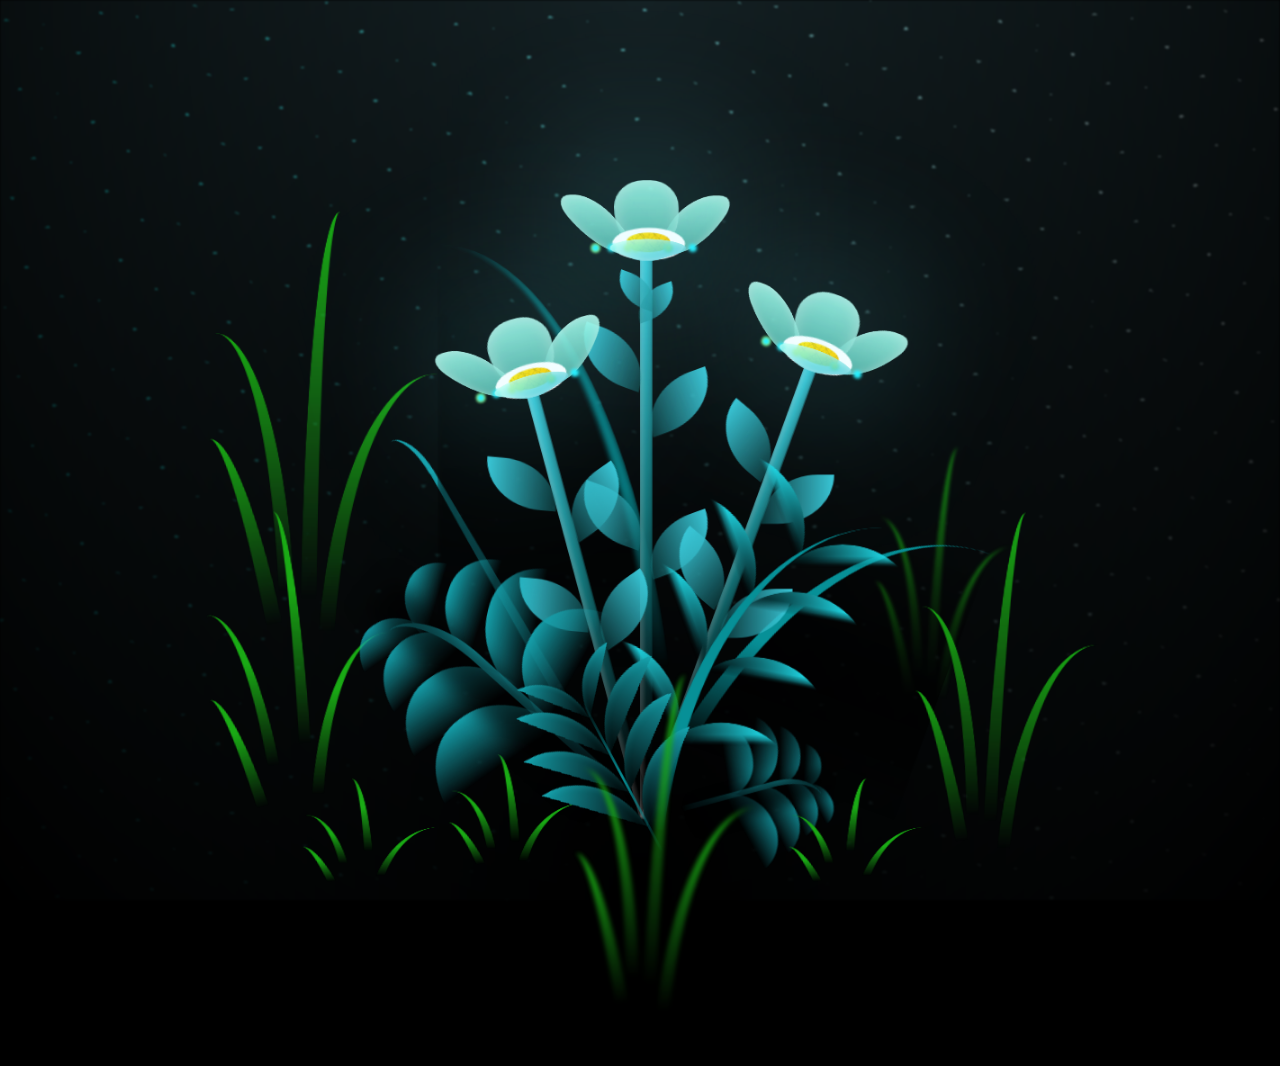
<file: flower.html>
<!DOCTYPE html>
<html lang="en">
<head>
    <meta charset="UTF-8">
    <meta http-equiv="X-UA-Compatible" content="IE=edge">
    <meta name="viewport" content="width=device-width, initial-scale=1.0">
    <link rel="stylesheet" href="css/main.css">
    <link rel="icon" href="img/flowers.png" type="image/x-icon">
    <title>flowers</title>
</head>
<!-- <body class="container">
  <div class="greetings">
    <span>C</span>
    <span>I</span>
    <span>E</span>
    <span>1</span>
    <span>9</span>
    <span>T</span>
    <span>A</span>
    <span>H</span>
    <span>U</span>
    <span>N</span>
  </div> -->
  <!-- Pembuat code: https://codepen.io/mdusmanansari/pen/BamepLe -->
    <div class="night"></div>
    <div class="flowers">
      <div class="flower flower--1">
        <div class="flower__leafs flower__leafs--1">
          <div class="flower__leaf flower__leaf--1"></div>
          <div class="flower__leaf flower__leaf--2"></div>
          <div class="flower__leaf flower__leaf--3"></div>
          <div class="flower__leaf flower__leaf--4"></div>
          <div class="flower__white-circle"></div>
  
          <div class="flower__light flower__light--1"></div>
          <div class="flower__light flower__light--2"></div>
          <div class="flower__light flower__light--3"></div>
          <div class="flower__light flower__light--4"></div>
          <div class="flower__light flower__light--5"></div>
          <div class="flower__light flower__light--6"></div>
          <div class="flower__light flower__light--7"></div>
          <div class="flower__light flower__light--8"></div>
  
        </div>
        <div class="flower__line">
          <div class="flower__line__leaf flower__line__leaf--1"></div>
          <div class="flower__line__leaf flower__line__leaf--2"></div>
          <div class="flower__line__leaf flower__line__leaf--3"></div>
          <div class="flower__line__leaf flower__line__leaf--4"></div>
          <div class="flower__line__leaf flower__line__leaf--5"></div>
          <div class="flower__line__leaf flower__line__leaf--6"></div>
        </div>
      </div>
  
      <div class="flower flower--2">
        <div class="flower__leafs flower__leafs--2">
          <div class="flower__leaf flower__leaf--1"></div>
          <div class="flower__leaf flower__leaf--2"></div>
          <div class="flower__leaf flower__leaf--3"></div>
          <div class="flower__leaf flower__leaf--4"></div>
          <div class="flower__white-circle"></div>
  
          <div class="flower__light flower__light--1"></div>
          <div class="flower__light flower__light--2"></div>
          <div class="flower__light flower__light--3"></div>
          <div class="flower__light flower__light--4"></div>
          <div class="flower__light flower__light--5"></div>
          <div class="flower__light flower__light--6"></div>
          <div class="flower__light flower__light--7"></div>
          <div class="flower__light flower__light--8"></div>
  
        </div>
        <div class="flower__line">
          <div class="flower__line__leaf flower__line__leaf--1"></div>
          <div class="flower__line__leaf flower__line__leaf--2"></div>
          <div class="flower__line__leaf flower__line__leaf--3"></div>
          <div class="flower__line__leaf flower__line__leaf--4"></div>
        </div>
      </div>
  
      <div class="flower flower--3">
        <div class="flower__leafs flower__leafs--3">
          <div class="flower__leaf flower__leaf--1"></div>
          <div class="flower__leaf flower__leaf--2"></div>
          <div class="flower__leaf flower__leaf--3"></div>
          <div class="flower__leaf flower__leaf--4"></div>
          <div class="flower__white-circle"></div>
  
          <div class="flower__light flower__light--1"></div>
          <div class="flower__light flower__light--2"></div>
          <div class="flower__light flower__light--3"></div>
          <div class="flower__light flower__light--4"></div>
          <div class="flower__light flower__light--5"></div>
          <div class="flower__light flower__light--6"></div>
          <div class="flower__light flower__light--7"></div>
          <div class="flower__light flower__light--8"></div>
  
        </div>
        <div class="flower__line">
          <div class="flower__line__leaf flower__line__leaf--1"></div>
          <div class="flower__line__leaf flower__line__leaf--2"></div>
          <div class="flower__line__leaf flower__line__leaf--3"></div>
          <div class="flower__line__leaf flower__line__leaf--4"></div>
        </div>
      </div>
  
      <div class="grow-ans" style="--d:1.2s">
        <div class="flower__g-long">
          <div class="flower__g-long__top"></div>
          <div class="flower__g-long__bottom"></div>
        </div>
      </div>
  
      <div class="growing-grass">
        <div class="flower__grass flower__grass--1">
          <div class="flower__grass--top"></div>
          <div class="flower__grass--bottom"></div>
          <div class="flower__grass__leaf flower__grass__leaf--1"></div>
          <div class="flower__grass__leaf flower__grass__leaf--2"></div>
          <div class="flower__grass__leaf flower__grass__leaf--3"></div>
          <div class="flower__grass__leaf flower__grass__leaf--4"></div>
          <div class="flower__grass__leaf flower__grass__leaf--5"></div>
          <div class="flower__grass__leaf flower__grass__leaf--6"></div>
          <div class="flower__grass__leaf flower__grass__leaf--7"></div>
          <div class="flower__grass__leaf flower__grass__leaf--8"></div>
          <div class="flower__grass__overlay"></div>
        </div>
      </div>
  
      <div class="growing-grass">
        <div class="flower__grass flower__grass--2">
          <div class="flower__grass--top"></div>
          <div class="flower__grass--bottom"></div>
          <div class="flower__grass__leaf flower__grass__leaf--1"></div>
          <div class="flower__grass__leaf flower__grass__leaf--2"></div>
          <div class="flower__grass__leaf flower__grass__leaf--3"></div>
          <div class="flower__grass__leaf flower__grass__leaf--4"></div>
          <div class="flower__grass__leaf flower__grass__leaf--5"></div>
          <div class="flower__grass__leaf flower__grass__leaf--6"></div>
          <div class="flower__grass__leaf flower__grass__leaf--7"></div>
          <div class="flower__grass__leaf flower__grass__leaf--8"></div>
          <div class="flower__grass__overlay"></div>
        </div>
      </div>
  
      <div class="grow-ans" style="--d:2.4s">
        <div class="flower__g-right flower__g-right--1">
          <div class="leaf"></div>
        </div>
      </div>
  
      <div class="grow-ans" style="--d:2.8s">
        <div class="flower__g-right flower__g-right--2">
          <div class="leaf"></div>
        </div>
      </div>
  
      <div class="grow-ans" style="--d:2.8s">
        <div class="flower__g-front">
          <div class="flower__g-front__leaf-wrapper flower__g-front__leaf-wrapper--1">
            <div class="flower__g-front__leaf"></div>
          </div>
          <div class="flower__g-front__leaf-wrapper flower__g-front__leaf-wrapper--2">
            <div class="flower__g-front__leaf"></div>
          </div>
          <div class="flower__g-front__leaf-wrapper flower__g-front__leaf-wrapper--3">
            <div class="flower__g-front__leaf"></div>
          </div>
          <div class="flower__g-front__leaf-wrapper flower__g-front__leaf-wrapper--4">
            <div class="flower__g-front__leaf"></div>
          </div>
          <div class="flower__g-front__leaf-wrapper flower__g-front__leaf-wrapper--5">
            <div class="flower__g-front__leaf"></div>
          </div>
          <div class="flower__g-front__leaf-wrapper flower__g-front__leaf-wrapper--6">
            <div class="flower__g-front__leaf"></div>
          </div>
          <div class="flower__g-front__leaf-wrapper flower__g-front__leaf-wrapper--7">
            <div class="flower__g-front__leaf"></div>
          </div>
          <div class="flower__g-front__leaf-wrapper flower__g-front__leaf-wrapper--8">
            <div class="flower__g-front__leaf"></div>
          </div>
          <div class="flower__g-front__line"></div>
        </div>
      </div>
  
      <div class="grow-ans" style="--d:3.2s">
        <div class="flower__g-fr">
          <div class="leaf"></div>
          <div class="flower__g-fr__leaf flower__g-fr__leaf--1"></div>
          <div class="flower__g-fr__leaf flower__g-fr__leaf--2"></div>
          <div class="flower__g-fr__leaf flower__g-fr__leaf--3"></div>
          <div class="flower__g-fr__leaf flower__g-fr__leaf--4"></div>
          <div class="flower__g-fr__leaf flower__g-fr__leaf--5"></div>
          <div class="flower__g-fr__leaf flower__g-fr__leaf--6"></div>
          <div class="flower__g-fr__leaf flower__g-fr__leaf--7"></div>
          <div class="flower__g-fr__leaf flower__g-fr__leaf--8"></div>
        </div>
      </div>
  
      <div class="long-g long-g--0">
        <div class="grow-ans" style="--d:3s">
          <div class="leaf leaf--0"></div>
        </div>
        <div class="grow-ans" style="--d:2.2s">
          <div class="leaf leaf--1"></div>
        </div>
        <div class="grow-ans" style="--d:3.4s">
          <div class="leaf leaf--2"></div>
        </div>
        <div class="grow-ans" style="--d:3.6s">
          <div class="leaf leaf--3"></div>
        </div>
      </div>
  
      <div class="long-g long-g--1">
        <div class="grow-ans" style="--d:3.6s">
          <div class="leaf leaf--0"></div>
        </div>
        <div class="grow-ans" style="--d:3.8s">
          <div class="leaf leaf--1"></div>
        </div>
        <div class="grow-ans" style="--d:4s">
          <div class="leaf leaf--2"></div>
        </div>
        <div class="grow-ans" style="--d:4.2s">
          <div class="leaf leaf--3"></div>
        </div>
      </div>
  
      <div class="long-g long-g--2">
        <div class="grow-ans" style="--d:4s">
          <div class="leaf leaf--0"></div>
        </div>
        <div class="grow-ans" style="--d:4.2s">
          <div class="leaf leaf--1"></div>
        </div>
        <div class="grow-ans" style="--d:4.4s">
          <div class="leaf leaf--2"></div>
        </div>
        <div class="grow-ans" style="--d:4.6s">
          <div class="leaf leaf--3"></div>
        </div>
      </div>
  
      <div class="long-g long-g--3">
        <div class="grow-ans" style="--d:4s">
          <div class="leaf leaf--0"></div>
        </div>
        <div class="grow-ans" style="--d:4.2s">
          <div class="leaf leaf--1"></div>
        </div>
        <div class="grow-ans" style="--d:3s">
          <div class="leaf leaf--2"></div>
        </div>
        <div class="grow-ans" style="--d:3.6s">
          <div class="leaf leaf--3"></div>
        </div>
      </div>
  
      <div class="long-g long-g--4">
        <div class="grow-ans" style="--d:4s">
          <div class="leaf leaf--0"></div>
        </div>
        <div class="grow-ans" style="--d:4.2s">
          <div class="leaf leaf--1"></div>
        </div>
        <div class="grow-ans" style="--d:3s">
          <div class="leaf leaf--2"></div>
        </div>
        <div class="grow-ans" style="--d:3.6s">
          <div class="leaf leaf--3"></div>
        </div>
      </div>
  
      <div class="long-g long-g--5">
        <div class="grow-ans" style="--d:4s">
          <div class="leaf leaf--0"></div>
        </div>
        <div class="grow-ans" style="--d:4.2s">
          <div class="leaf leaf--1"></div>
        </div>
        <div class="grow-ans" style="--d:3s">
          <div class="leaf leaf--2"></div>
        </div>
        <div class="grow-ans" style="--d:3.6s">
          <div class="leaf leaf--3"></div>
        </div>
      </div>
  
      <div class="long-g long-g--6">
        <div class="grow-ans" style="--d:4.2s">
          <div class="leaf leaf--0"></div>
        </div>
        <div class="grow-ans" style="--d:4.4s">
          <div class="leaf leaf--1"></div>
        </div>
        <div class="grow-ans" style="--d:4.6s">
          <div class="leaf leaf--2"></div>
        </div>
        <div class="grow-ans" style="--d:4.8s">
          <div class="leaf leaf--3"></div>
        </div>
      </div>
  
      <div class="long-g long-g--7">
        <div class="grow-ans" style="--d:3s">
          <div class="leaf leaf--0"></div>
        </div>
        <div class="grow-ans" style="--d:3.2s">
          <div class="leaf leaf--1"></div>
        </div>
        <div class="grow-ans" style="--d:3.5s">
          <div class="leaf leaf--2"></div>
        </div>
        <div class="grow-ans" style="--d:3.6s">
          <div class="leaf leaf--3"></div>
        </div>
      </div>
    </div>
    <script src="main.js"></script>
  </body>
</html>
</file>
<file: css/main.css>
*,
*::after,
*::before {
  padding: 0;
  margin: 0;
  box-sizing: border-box;
}

:root {
  --dark-color: #000;
}

body {
  display: flex;
  align-items: flex-end;
  justify-content: center;
  min-height: 100vh;
  background-color: var(--dark-color);
  overflow: hidden;
  perspective: 1000px;
}
.container .greetings{
  font-size: 6rem;
  font-weight: 900;
  display: flex;
}
.container .greetings > span{
  animation: glow 2.5s ease-in-out infinite;
}
.container .greetings > span:nth-child(2){
  animation-delay: .4s ;
}
.container .greetings > span:nth-child(3){
  animation-delay: .6s ;
}
.container .greetings > span:nth-child(4){
  animation-delay: .8s;
}
.container .greetings > span:nth-child(5){
  animation-delay: 1s;
}
.container .greetings > span:nth-child(6){
  animation-delay: 1.4s;
}
.container .greetings > span:nth-child(7){
  animation-delay: 1.6s;
}
.container .greetings > span:nth-child(8){
  animation-delay: 1.8s;
}
.container .greetings > span:nth-child(9){
  animation-delay: 2s;
}
.container .greetings > span:nth-child(10){
  animation-delay: 2.2s;
}
@keyframes glow{
  0%, 100%{
      color: #fff;
      text-shadow: 0 0 12px #39c6d6, 0 0 50px #39c6d6, 0 0 100px #39c6d6;
  }
  10%, 90%{
      color: #111;
      text-shadow: none;
  }
}
.night {
  position: fixed;
  left: 50%;
  top: 0;
  transform: translateX(-50%);
  width: 100%;
  height: 100%;
  filter: blur(0.1vmin);
  background-image: radial-gradient(ellipse at top, transparent 0%, var(--dark-color)), radial-gradient(ellipse at bottom, var(--dark-color), rgba(145, 233, 255, 0.2)), repeating-linear-gradient(220deg, rgb(0, 0, 0) 0px, rgb(0, 0, 0) 19px, transparent 19px, transparent 22px), repeating-linear-gradient(189deg, rgb(0, 0, 0) 0px, rgb(0, 0, 0) 19px, transparent 19px, transparent 22px), repeating-linear-gradient(148deg, rgb(0, 0, 0) 0px, rgb(0, 0, 0) 19px, transparent 19px, transparent 22px), linear-gradient(90deg, rgb(0, 255, 250), rgb(240, 240, 240));
}

.flowers {
  position: relative;
  transform: scale(0.9);
}

.flower {
  position: absolute;
  bottom: 10vmin;
  transform-origin: bottom center;
  z-index: 10;
  --fl-speed: 0.8s;
}
.flower--1 {
  -webkit-animation: moving-flower-1 4s linear infinite;
          animation: moving-flower-1 4s linear infinite;
}
.flower--1 .flower__line {
  height: 70vmin;
  -webkit-animation-delay: 0.3s;
          animation-delay: 0.3s;
}
.flower--1 .flower__line__leaf--1 {
  -webkit-animation: blooming-leaf-right var(--fl-speed) 1.6s backwards;
          animation: blooming-leaf-right var(--fl-speed) 1.6s backwards;
}
.flower--1 .flower__line__leaf--2 {
  -webkit-animation: blooming-leaf-right var(--fl-speed) 1.4s backwards;
          animation: blooming-leaf-right var(--fl-speed) 1.4s backwards;
}
.flower--1 .flower__line__leaf--3 {
  -webkit-animation: blooming-leaf-left var(--fl-speed) 1.2s backwards;
          animation: blooming-leaf-left var(--fl-speed) 1.2s backwards;
}
.flower--1 .flower__line__leaf--4 {
  -webkit-animation: blooming-leaf-left var(--fl-speed) 1s backwards;
          animation: blooming-leaf-left var(--fl-speed) 1s backwards;
}
.flower--1 .flower__line__leaf--5 {
  -webkit-animation: blooming-leaf-right var(--fl-speed) 1.8s backwards;
          animation: blooming-leaf-right var(--fl-speed) 1.8s backwards;
}
.flower--1 .flower__line__leaf--6 {
  -webkit-animation: blooming-leaf-left var(--fl-speed) 2s backwards;
          animation: blooming-leaf-left var(--fl-speed) 2s backwards;
}
.flower--2 {
  left: 50%;
  transform: rotate(20deg);
  -webkit-animation: moving-flower-2 4s linear infinite;
          animation: moving-flower-2 4s linear infinite;
}
.flower--2 .flower__line {
  height: 60vmin;
  -webkit-animation-delay: 0.6s;
          animation-delay: 0.6s;
}
.flower--2 .flower__line__leaf--1 {
  -webkit-animation: blooming-leaf-right var(--fl-speed) 1.9s backwards;
          animation: blooming-leaf-right var(--fl-speed) 1.9s backwards;
}
.flower--2 .flower__line__leaf--2 {
  -webkit-animation: blooming-leaf-right var(--fl-speed) 1.7s backwards;
          animation: blooming-leaf-right var(--fl-speed) 1.7s backwards;
}
.flower--2 .flower__line__leaf--3 {
  -webkit-animation: blooming-leaf-left var(--fl-speed) 1.5s backwards;
          animation: blooming-leaf-left var(--fl-speed) 1.5s backwards;
}
.flower--2 .flower__line__leaf--4 {
  -webkit-animation: blooming-leaf-left var(--fl-speed) 1.3s backwards;
          animation: blooming-leaf-left var(--fl-speed) 1.3s backwards;
}
.flower--3 {
  left: 50%;
  transform: rotate(-15deg);
  -webkit-animation: moving-flower-3 4s linear infinite;
          animation: moving-flower-3 4s linear infinite;
}
.flower--3 .flower__line {
  -webkit-animation-delay: 0.9s;
          animation-delay: 0.9s;
}
.flower--3 .flower__line__leaf--1 {
  -webkit-animation: blooming-leaf-right var(--fl-speed) 2.5s backwards;
          animation: blooming-leaf-right var(--fl-speed) 2.5s backwards;
}
.flower--3 .flower__line__leaf--2 {
  -webkit-animation: blooming-leaf-right var(--fl-speed) 2.3s backwards;
          animation: blooming-leaf-right var(--fl-speed) 2.3s backwards;
}
.flower--3 .flower__line__leaf--3 {
  -webkit-animation: blooming-leaf-left var(--fl-speed) 2.1s backwards;
          animation: blooming-leaf-left var(--fl-speed) 2.1s backwards;
}
.flower--3 .flower__line__leaf--4 {
  -webkit-animation: blooming-leaf-left var(--fl-speed) 1.9s backwards;
          animation: blooming-leaf-left var(--fl-speed) 1.9s backwards;
}
.flower__leafs {
  position: relative;
  -webkit-animation: blooming-flower 2s backwards;
          animation: blooming-flower 2s backwards;
}
.flower__leafs--1 {
  -webkit-animation-delay: 1.1s;
          animation-delay: 1.1s;
}
.flower__leafs--2 {
  -webkit-animation-delay: 1.4s;
          animation-delay: 1.4s;
}
.flower__leafs--3 {
  -webkit-animation-delay: 1.7s;
          animation-delay: 1.7s;
}
.flower__leafs::after {
  content: "";
  position: absolute;
  left: 0;
  top: 0;
  transform: translate(-50%, -100%);
  width: 8vmin;
  height: 8vmin;
  background-color: #6bf0ff;
  filter: blur(10vmin);
}
.flower__leaf {
  position: absolute;
  bottom: 0;
  left: 50%;
  width: 8vmin;
  height: 11vmin;
  border-radius: 51% 49% 47% 53%/44% 45% 55% 69%;
  background-color: #a7ffee;
  background-image: linear-gradient(to top, #54b8aa, #a7ffee);
  transform-origin: bottom center;
  opacity: 0.9;
  box-shadow: inset 0 0 2vmin rgba(255, 255, 255, 0.5);
}
.flower__leaf--1 {
  transform: translate(-10%, 1%) rotateY(40deg) rotateX(-50deg);
}
.flower__leaf--2 {
  transform: translate(-50%, -4%) rotateX(40deg);
}
.flower__leaf--3 {
  transform: translate(-90%, 0%) rotateY(45deg) rotateX(50deg);
}
.flower__leaf--4 {
  width: 8vmin;
  height: 8vmin;
  transform-origin: bottom left;
  border-radius: 4vmin 10vmin 4vmin 4vmin;
  transform: translate(0%, 18%) rotateX(70deg) rotate(-43deg);
  background-image: linear-gradient(to top, #39c6d6, #a7ffee);
  z-index: 1;
  opacity: 0.8;
}
.flower__white-circle {
  position: absolute;
  left: -3.5vmin;
  top: -3vmin;
  width: 9vmin;
  height: 4vmin;
  border-radius: 50%;
  background-color: #fff;
}
.flower__white-circle::after {
  content: "";
  position: absolute;
  left: 50%;
  top: 45%;
  transform: translate(-50%, -50%);
  width: 60%;
  height: 60%;
  border-radius: inherit;
  background-image: repeating-linear-gradient(135deg, rgba(0, 0, 0, 0.03) 0px, rgba(0, 0, 0, 0.03) 1px, transparent 1px, transparent 12px), repeating-linear-gradient(45deg, rgba(0, 0, 0, 0.03) 0px, rgba(0, 0, 0, 0.03) 1px, transparent 1px, transparent 12px), repeating-linear-gradient(67.5deg, rgba(0, 0, 0, 0.03) 0px, rgba(0, 0, 0, 0.03) 1px, transparent 1px, transparent 12px), repeating-linear-gradient(135deg, rgba(0, 0, 0, 0.03) 0px, rgba(0, 0, 0, 0.03) 1px, transparent 1px, transparent 12px), repeating-linear-gradient(45deg, rgba(0, 0, 0, 0.03) 0px, rgba(0, 0, 0, 0.03) 1px, transparent 1px, transparent 12px), repeating-linear-gradient(112.5deg, rgba(0, 0, 0, 0.03) 0px, rgba(0, 0, 0, 0.03) 1px, transparent 1px, transparent 12px), repeating-linear-gradient(112.5deg, rgba(0, 0, 0, 0.03) 0px, rgba(0, 0, 0, 0.03) 1px, transparent 1px, transparent 12px), repeating-linear-gradient(45deg, rgba(0, 0, 0, 0.03) 0px, rgba(0, 0, 0, 0.03) 1px, transparent 1px, transparent 12px), repeating-linear-gradient(22.5deg, rgba(0, 0, 0, 0.03) 0px, rgba(0, 0, 0, 0.03) 1px, transparent 1px, transparent 12px), repeating-linear-gradient(45deg, rgba(0, 0, 0, 0.03) 0px, rgba(0, 0, 0, 0.03) 1px, transparent 1px, transparent 12px), repeating-linear-gradient(22.5deg, rgba(0, 0, 0, 0.03) 0px, rgba(0, 0, 0, 0.03) 1px, transparent 1px, transparent 12px), repeating-linear-gradient(135deg, rgba(0, 0, 0, 0.03) 0px, rgba(0, 0, 0, 0.03) 1px, transparent 1px, transparent 12px), repeating-linear-gradient(157.5deg, rgba(0, 0, 0, 0.03) 0px, rgba(0, 0, 0, 0.03) 1px, transparent 1px, transparent 12px), repeating-linear-gradient(67.5deg, rgba(0, 0, 0, 0.03) 0px, rgba(0, 0, 0, 0.03) 1px, transparent 1px, transparent 12px), repeating-linear-gradient(67.5deg, rgba(0, 0, 0, 0.03) 0px, rgba(0, 0, 0, 0.03) 1px, transparent 1px, transparent 12px), linear-gradient(90deg, rgb(255, 235, 18), rgb(255, 206, 0));
}
.flower__line {
  height: 55vmin;
  width: 1.5vmin;
  background-image: linear-gradient(to left, rgba(0, 0, 0, 0.2), transparent, rgba(255, 255, 255, 0.2)), linear-gradient(to top, transparent 10%, #14757a, #39c6d6);
  box-shadow: inset 0 0 2px rgba(0, 0, 0, 0.5);
  -webkit-animation: grow-flower-tree 4s backwards;
          animation: grow-flower-tree 4s backwards;
}
.flower__line__leaf {
  --w: 7vmin;
  --h: calc(var(--w) + 2vmin);
  position: absolute;
  top: 20%;
  left: 90%;
  width: var(--w);
  height: var(--h);
  border-top-right-radius: var(--h);
  border-bottom-left-radius: var(--h);
  background-image: linear-gradient(to top, rgba(20, 117, 122, 0.4), #39c6d6);
}
.flower__line__leaf--1 {
  transform: rotate(70deg) rotateY(30deg);
}
.flower__line__leaf--2 {
  top: 45%;
  transform: rotate(70deg) rotateY(30deg);
}
.flower__line__leaf--3, .flower__line__leaf--4, .flower__line__leaf--6 {
  border-top-right-radius: 0;
  border-bottom-left-radius: 0;
  border-top-left-radius: var(--h);
  border-bottom-right-radius: var(--h);
  left: -460%;
  top: 12%;
  transform: rotate(-70deg) rotateY(30deg);
}
.flower__line__leaf--4 {
  top: 40%;
}
.flower__line__leaf--5 {
  top: 0;
  transform-origin: left;
  transform: rotate(70deg) rotateY(30deg) scale(0.6);
}
.flower__line__leaf--6 {
  top: -2%;
  left: -450%;
  transform-origin: right;
  transform: rotate(-70deg) rotateY(30deg) scale(0.6);
}
.flower__light {
  position: absolute;
  bottom: 0vmin;
  width: 1vmin;
  height: 1vmin;
  background-color: rgb(255, 251, 0);
  border-radius: 50%;
  filter: blur(0.2vmin);
  -webkit-animation: light-ans 4s linear infinite backwards;
          animation: light-ans 4s linear infinite backwards;
}
.flower__light:nth-child(odd) {
  background-color: #23f0ff;
}
.flower__light--1 {
  left: -2vmin;
  -webkit-animation-delay: 1s;
          animation-delay: 1s;
}
.flower__light--2 {
  left: 3vmin;
  -webkit-animation-delay: 0.5s;
          animation-delay: 0.5s;
}
.flower__light--3 {
  left: -6vmin;
  -webkit-animation-delay: 0.3s;
          animation-delay: 0.3s;
}
.flower__light--4 {
  left: 6vmin;
  -webkit-animation-delay: 0.9s;
          animation-delay: 0.9s;
}
.flower__light--5 {
  left: -1vmin;
  -webkit-animation-delay: 1.5s;
          animation-delay: 1.5s;
}
.flower__light--6 {
  left: -4vmin;
  -webkit-animation-delay: 3s;
          animation-delay: 3s;
}
.flower__light--7 {
  left: 3vmin;
  -webkit-animation-delay: 2s;
          animation-delay: 2s;
}
.flower__light--8 {
  left: -6vmin;
  -webkit-animation-delay: 3.5s;
          animation-delay: 3.5s;
}
.flower__grass {
  --c: #159faa;
  --line-w: 1.5vmin;
  position: absolute;
  bottom: 12vmin;
  left: -7vmin;
  display: flex;
  flex-direction: column;
  align-items: flex-end;
  z-index: 20;
  transform-origin: bottom center;
  transform: rotate(-48deg) rotateY(40deg);
}
.flower__grass--1 {
  -webkit-animation: moving-grass 2s linear infinite;
          animation: moving-grass 2s linear infinite;
}
.flower__grass--2 {
  left: 2vmin;
  bottom: 10vmin;
  transform: scale(0.5) rotate(75deg) rotateX(10deg) rotateY(-200deg);
  opacity: 0.8;
  z-index: 0;
  -webkit-animation: moving-grass--2 1.5s linear infinite;
          animation: moving-grass--2 1.5s linear infinite;
}
.flower__grass--top {
  width: 7vmin;
  height: 10vmin;
  border-top-right-radius: 100%;
  border-right: var(--line-w) solid var(--c);
  transform-origin: bottom center;
  transform: rotate(-2deg);
}
.flower__grass--bottom {
  margin-top: -2px;
  width: var(--line-w);
  height: 25vmin;
  background-image: linear-gradient(to top, transparent, var(--c));
}
.flower__grass__leaf {
  --size: 10vmin;
  position: absolute;
  width: calc(var(--size) * 2.1);
  height: var(--size);
  border-top-left-radius: var(--size);
  border-top-right-radius: var(--size);
  background-image: linear-gradient(to top, transparent, transparent 30%, var(--c));
  z-index: 100;
}
.flower__grass__leaf--1 {
  top: -6%;
  left: 30%;
  --size: 6vmin;
  transform: rotate(-20deg);
  -webkit-animation: growing-grass-ans--1 2s 2.6s backwards;
          animation: growing-grass-ans--1 2s 2.6s backwards;
}
@-webkit-keyframes growing-grass-ans--1 {
  0% {
    transform-origin: bottom left;
    transform: rotate(-20deg) scale(0);
  }
}
@keyframes growing-grass-ans--1 {
  0% {
    transform-origin: bottom left;
    transform: rotate(-20deg) scale(0);
  }
}
.flower__grass__leaf--2 {
  top: -5%;
  left: -110%;
  --size: 6vmin;
  transform: rotate(10deg);
  -webkit-animation: growing-grass-ans--2 2s 2.4s linear backwards;
          animation: growing-grass-ans--2 2s 2.4s linear backwards;
}
@-webkit-keyframes growing-grass-ans--2 {
  0% {
    transform-origin: bottom right;
    transform: rotate(10deg) scale(0);
  }
}
@keyframes growing-grass-ans--2 {
  0% {
    transform-origin: bottom right;
    transform: rotate(10deg) scale(0);
  }
}
.flower__grass__leaf--3 {
  top: 5%;
  left: 60%;
  --size: 8vmin;
  transform: rotate(-18deg) rotateX(-20deg);
  -webkit-animation: growing-grass-ans--3 2s 2.2s linear backwards;
          animation: growing-grass-ans--3 2s 2.2s linear backwards;
}
@-webkit-keyframes growing-grass-ans--3 {
  0% {
    transform-origin: bottom left;
    transform: rotate(-18deg) rotateX(-20deg) scale(0);
  }
}
@keyframes growing-grass-ans--3 {
  0% {
    transform-origin: bottom left;
    transform: rotate(-18deg) rotateX(-20deg) scale(0);
  }
}
.flower__grass__leaf--4 {
  top: 6%;
  left: -135%;
  --size: 8vmin;
  transform: rotate(2deg);
  -webkit-animation: growing-grass-ans--4 2s 2s linear backwards;
          animation: growing-grass-ans--4 2s 2s linear backwards;
}
@-webkit-keyframes growing-grass-ans--4 {
  0% {
    transform-origin: bottom right;
    transform: rotate(2deg) scale(0);
  }
}
@keyframes growing-grass-ans--4 {
  0% {
    transform-origin: bottom right;
    transform: rotate(2deg) scale(0);
  }
}
.flower__grass__leaf--5 {
  top: 20%;
  left: 60%;
  --size: 10vmin;
  transform: rotate(-24deg) rotateX(-20deg);
  -webkit-animation: growing-grass-ans--5 2s 1.8s linear backwards;
          animation: growing-grass-ans--5 2s 1.8s linear backwards;
}
@-webkit-keyframes growing-grass-ans--5 {
  0% {
    transform-origin: bottom left;
    transform: rotate(-24deg) rotateX(-20deg) scale(0);
  }
}
@keyframes growing-grass-ans--5 {
  0% {
    transform-origin: bottom left;
    transform: rotate(-24deg) rotateX(-20deg) scale(0);
  }
}
.flower__grass__leaf--6 {
  top: 22%;
  left: -180%;
  --size: 10vmin;
  transform: rotate(10deg);
  -webkit-animation: growing-grass-ans--6 2s 1.6s linear backwards;
          animation: growing-grass-ans--6 2s 1.6s linear backwards;
}
@-webkit-keyframes growing-grass-ans--6 {
  0% {
    transform-origin: bottom right;
    transform: rotate(10deg) scale(0);
  }
}
@keyframes growing-grass-ans--6 {
  0% {
    transform-origin: bottom right;
    transform: rotate(10deg) scale(0);
  }
}
.flower__grass__leaf--7 {
  top: 39%;
  left: 70%;
  --size: 10vmin;
  transform: rotate(-10deg);
  -webkit-animation: growing-grass-ans--7 2s 1.4s linear backwards;
          animation: growing-grass-ans--7 2s 1.4s linear backwards;
}
@-webkit-keyframes growing-grass-ans--7 {
  0% {
    transform-origin: bottom left;
    transform: rotate(-10deg) scale(0);
  }
}
@keyframes growing-grass-ans--7 {
  0% {
    transform-origin: bottom left;
    transform: rotate(-10deg) scale(0);
  }
}
.flower__grass__leaf--8 {
  top: 40%;
  left: -215%;
  --size: 11vmin;
  transform: rotate(10deg);
  -webkit-animation: growing-grass-ans--8 2s 1.2s linear backwards;
          animation: growing-grass-ans--8 2s 1.2s linear backwards;
}
@-webkit-keyframes growing-grass-ans--8 {
  0% {
    transform-origin: bottom right;
    transform: rotate(10deg) scale(0);
  }
}
@keyframes growing-grass-ans--8 {
  0% {
    transform-origin: bottom right;
    transform: rotate(10deg) scale(0);
  }
}
.flower__grass__overlay {
  position: absolute;
  top: -10%;
  right: 0%;
  width: 100%;
  height: 100%;
  background-color: rgba(0, 0, 0, 0.6);
  filter: blur(1.5vmin);
  z-index: 100;
}
.flower__g-long {
  --w: 2vmin;
  --h: 6vmin;
  --c: #159faa;
  position: absolute;
  bottom: 10vmin;
  left: -3vmin;
  transform-origin: bottom center;
  transform: rotate(-30deg) rotateY(-20deg);
  display: flex;
  flex-direction: column;
  align-items: flex-end;
  -webkit-animation: flower-g-long-ans 3s linear infinite;
          animation: flower-g-long-ans 3s linear infinite;
}
@-webkit-keyframes flower-g-long-ans {
  0%, 100% {
    transform: rotate(-30deg) rotateY(-20deg);
  }
  50% {
    transform: rotate(-32deg) rotateY(-20deg);
  }
}
@keyframes flower-g-long-ans {
  0%, 100% {
    transform: rotate(-30deg) rotateY(-20deg);
  }
  50% {
    transform: rotate(-32deg) rotateY(-20deg);
  }
}
.flower__g-long__top {
  top: calc(var(--h) * -1);
  width: calc(var(--w) + 1vmin);
  height: var(--h);
  border-top-right-radius: 100%;
  border-right: 0.7vmin solid var(--c);
  transform: translate(-0.7vmin, 1vmin);
}
.flower__g-long__bottom {
  width: var(--w);
  height: 50vmin;
  transform-origin: bottom center;
  background-image: linear-gradient(to top, transparent 30%, var(--c));
  box-shadow: inset 0 0 2px rgba(0, 0, 0, 0.5);
  -webkit-clip-path: polygon(35% 0, 65% 1%, 100% 100%, 0% 100%);
          clip-path: polygon(35% 0, 65% 1%, 100% 100%, 0% 100%);
}
.flower__g-right {
  position: absolute;
  bottom: 6vmin;
  left: -2vmin;
  transform-origin: bottom left;
  transform: rotate(20deg);
}
.flower__g-right .leaf {
  width: 30vmin;
  height: 50vmin;
  border-top-left-radius: 100%;
  border-left: 2vmin solid #079097;
  background-image: linear-gradient(to bottom, transparent, var(--dark-color) 60%);
  -webkit-mask-image: linear-gradient(to top, transparent 30%, #079097 60%);
}
.flower__g-right--1 {
  -webkit-animation: flower-g-right-ans 2.5s linear infinite;
          animation: flower-g-right-ans 2.5s linear infinite;
}
.flower__g-right--2 {
  left: 5vmin;
  transform: rotateY(-180deg);
  -webkit-animation: flower-g-right-ans--2 3s linear infinite;
          animation: flower-g-right-ans--2 3s linear infinite;
}
.flower__g-right--2 .leaf {
  height: 75vmin;
  filter: blur(0.3vmin);
  opacity: 0.8;
}
@-webkit-keyframes flower-g-right-ans {
  0%, 100% {
    transform: rotate(20deg);
  }
  50% {
    transform: rotate(24deg) rotateX(-20deg);
  }
}
@keyframes flower-g-right-ans {
  0%, 100% {
    transform: rotate(20deg);
  }
  50% {
    transform: rotate(24deg) rotateX(-20deg);
  }
}
@-webkit-keyframes flower-g-right-ans--2 {
  0%, 100% {
    transform: rotateY(-180deg) rotate(0deg) rotateX(-20deg);
  }
  50% {
    transform: rotateY(-180deg) rotate(6deg) rotateX(-20deg);
  }
}
@keyframes flower-g-right-ans--2 {
  0%, 100% {
    transform: rotateY(-180deg) rotate(0deg) rotateX(-20deg);
  }
  50% {
    transform: rotateY(-180deg) rotate(6deg) rotateX(-20deg);
  }
}
.flower__g-front {
  position: absolute;
  bottom: 6vmin;
  left: 2.5vmin;
  z-index: 100;
  transform-origin: bottom center;
  transform: rotate(-28deg) rotateY(30deg) scale(1.04);
  -webkit-animation: flower__g-front-ans 2s linear infinite;
          animation: flower__g-front-ans 2s linear infinite;
}
@-webkit-keyframes flower__g-front-ans {
  0%, 100% {
    transform: rotate(-28deg) rotateY(30deg) scale(1.04);
  }
  50% {
    transform: rotate(-35deg) rotateY(40deg) scale(1.04);
  }
}
@keyframes flower__g-front-ans {
  0%, 100% {
    transform: rotate(-28deg) rotateY(30deg) scale(1.04);
  }
  50% {
    transform: rotate(-35deg) rotateY(40deg) scale(1.04);
  }
}
.flower__g-front__line {
  width: 0.3vmin;
  height: 20vmin;
  background-image: linear-gradient(to top, transparent, #079097, transparent 100%);
  position: relative;
}
.flower__g-front__leaf-wrapper {
  position: absolute;
  top: 0;
  left: 0;
  transform-origin: bottom left;
  transform: rotate(10deg);
}
.flower__g-front__leaf-wrapper:nth-child(even) {
  left: 0vmin;
  transform: rotateY(-180deg) rotate(5deg);
  -webkit-animation: flower__g-front__leaf-left-ans 1s ease-in backwards;
          animation: flower__g-front__leaf-left-ans 1s ease-in backwards;
}
.flower__g-front__leaf-wrapper:nth-child(odd) {
  -webkit-animation: flower__g-front__leaf-ans 1s ease-in backwards;
          animation: flower__g-front__leaf-ans 1s ease-in backwards;
}
.flower__g-front__leaf-wrapper--1 {
  top: -8vmin;
  transform: scale(0.7);
  -webkit-animation: flower__g-front__leaf-ans 1s 5.5s ease-in backwards !important;
          animation: flower__g-front__leaf-ans 1s 5.5s ease-in backwards !important;
}
.flower__g-front__leaf-wrapper--2 {
  top: -8vmin;
  transform: rotateY(-180deg) scale(0.7) !important;
  -webkit-animation: flower__g-front__leaf-left-ans-2 1s 4.6s ease-in backwards !important;
          animation: flower__g-front__leaf-left-ans-2 1s 4.6s ease-in backwards !important;
}
.flower__g-front__leaf-wrapper--3 {
  top: -3vmin;
  -webkit-animation: flower__g-front__leaf-ans 1s 4.6s ease-in backwards;
          animation: flower__g-front__leaf-ans 1s 4.6s ease-in backwards;
}
.flower__g-front__leaf-wrapper--4 {
  top: -3vmin;
  transform: rotateY(-180deg) scale(0.9) !important;
  -webkit-animation: flower__g-front__leaf-left-ans-2 1s 4.6s ease-in backwards !important;
          animation: flower__g-front__leaf-left-ans-2 1s 4.6s ease-in backwards !important;
}
@-webkit-keyframes flower__g-front__leaf-left-ans-2 {
  0% {
    transform: rotateY(-180deg) scale(0);
  }
}
@keyframes flower__g-front__leaf-left-ans-2 {
  0% {
    transform: rotateY(-180deg) scale(0);
  }
}
.flower__g-front__leaf-wrapper--5, .flower__g-front__leaf-wrapper--6 {
  top: 2vmin;
}
.flower__g-front__leaf-wrapper--7, .flower__g-front__leaf-wrapper--8 {
  top: 6.5vmin;
}
.flower__g-front__leaf-wrapper--2 {
  -webkit-animation-delay: 5.2s !important;
          animation-delay: 5.2s !important;
}
.flower__g-front__leaf-wrapper--3 {
  -webkit-animation-delay: 4.9s !important;
          animation-delay: 4.9s !important;
}
.flower__g-front__leaf-wrapper--5 {
  -webkit-animation-delay: 4.3s !important;
          animation-delay: 4.3s !important;
}
.flower__g-front__leaf-wrapper--6 {
  -webkit-animation-delay: 4.1s !important;
          animation-delay: 4.1s !important;
}
.flower__g-front__leaf-wrapper--7 {
  -webkit-animation-delay: 3.8s !important;
          animation-delay: 3.8s !important;
}
.flower__g-front__leaf-wrapper--8 {
  -webkit-animation-delay: 3.5s !important;
          animation-delay: 3.5s !important;
}
@-webkit-keyframes flower__g-front__leaf-ans {
  0% {
    transform: rotate(10deg) scale(0);
  }
}
@keyframes flower__g-front__leaf-ans {
  0% {
    transform: rotate(10deg) scale(0);
  }
}
@-webkit-keyframes flower__g-front__leaf-left-ans {
  0% {
    transform: rotateY(-180deg) rotate(5deg) scale(0);
  }
}
@keyframes flower__g-front__leaf-left-ans {
  0% {
    transform: rotateY(-180deg) rotate(5deg) scale(0);
  }
}
.flower__g-front__leaf {
  width: 10vmin;
  height: 10vmin;
  border-radius: 100% 0% 0% 100%/100% 100% 0% 0%;
  box-shadow: inset 0 2px 1vmin hsla(184deg, 97%, 58%, 0.2);
  background-image: linear-gradient(to bottom left, transparent, var(--dark-color)), linear-gradient(to bottom right, #159faa 50%, transparent 50%, transparent);
  -webkit-mask-image: linear-gradient(to bottom right, #159faa 50%, transparent 50%, transparent);
  mask-image: linear-gradient(to bottom right, #159faa 50%, transparent 50%, transparent);
}
.flower__g-fr {
  position: absolute;
  bottom: -4vmin;
  left: vmin;
  transform-origin: bottom left;
  z-index: 10;
  -webkit-animation: flower__g-fr-ans 2s linear infinite;
          animation: flower__g-fr-ans 2s linear infinite;
}
@-webkit-keyframes flower__g-fr-ans {
  0%, 100% {
    transform: rotate(2deg);
  }
  50% {
    transform: rotate(4deg);
  }
}
@keyframes flower__g-fr-ans {
  0%, 100% {
    transform: rotate(2deg);
  }
  50% {
    transform: rotate(4deg);
  }
}
.flower__g-fr .leaf {
  width: 30vmin;
  height: 50vmin;
  border-top-left-radius: 100%;
  border-left: 2vmin solid #079097;
  -webkit-mask-image: linear-gradient(to top, transparent 25%, #079097 50%);
  position: relative;
  z-index: 1;
}
.flower__g-fr__leaf {
  position: absolute;
  top: 0;
  left: 0;
  width: 10vmin;
  height: 10vmin;
  border-radius: 100% 0% 0% 100%/100% 100% 0% 0%;
  box-shadow: inset 0 2px 1vmin hsla(184deg, 97%, 58%, 0.2);
  background-image: linear-gradient(to bottom left, transparent, var(--dark-color) 98%), linear-gradient(to bottom right, #23f0ff 45%, transparent 50%, transparent);
  -webkit-mask-image: linear-gradient(135deg, #159faa 40%, transparent 50%, transparent);
}
.flower__g-fr__leaf--1 {
  left: 20vmin;
  transform: rotate(45deg);
  -webkit-animation: flower__g-fr-leaft-ans-1 0.5s 5.2s linear backwards;
          animation: flower__g-fr-leaft-ans-1 0.5s 5.2s linear backwards;
}
@-webkit-keyframes flower__g-fr-leaft-ans-1 {
  0% {
    transform-origin: left;
    transform: rotate(45deg) scale(0);
  }
}
@keyframes flower__g-fr-leaft-ans-1 {
  0% {
    transform-origin: left;
    transform: rotate(45deg) scale(0);
  }
}
.flower__g-fr__leaf--2 {
  left: 12vmin;
  top: -7vmin;
  transform: rotate(25deg) rotateY(-180deg);
  -webkit-animation: flower__g-fr-leaft-ans-6 0.5s 5s linear backwards;
          animation: flower__g-fr-leaft-ans-6 0.5s 5s linear backwards;
}
.flower__g-fr__leaf--3 {
  left: 15vmin;
  top: 6vmin;
  transform: rotate(55deg);
  -webkit-animation: flower__g-fr-leaft-ans-5 0.5s 4.8s linear backwards;
          animation: flower__g-fr-leaft-ans-5 0.5s 4.8s linear backwards;
}
.flower__g-fr__leaf--4 {
  left: 6vmin;
  top: -2vmin;
  transform: rotate(25deg) rotateY(-180deg);
  -webkit-animation: flower__g-fr-leaft-ans-6 0.5s 4.6s linear backwards;
          animation: flower__g-fr-leaft-ans-6 0.5s 4.6s linear backwards;
}
.flower__g-fr__leaf--5 {
  left: 10vmin;
  top: 14vmin;
  transform: rotate(55deg);
  -webkit-animation: flower__g-fr-leaft-ans-5 0.5s 4.4s linear backwards;
          animation: flower__g-fr-leaft-ans-5 0.5s 4.4s linear backwards;
}
@-webkit-keyframes flower__g-fr-leaft-ans-5 {
  0% {
    transform-origin: left;
    transform: rotate(55deg) scale(0);
  }
}
@keyframes flower__g-fr-leaft-ans-5 {
  0% {
    transform-origin: left;
    transform: rotate(55deg) scale(0);
  }
}
.flower__g-fr__leaf--6 {
  left: 0vmin;
  top: 6vmin;
  transform: rotate(25deg) rotateY(-180deg);
  -webkit-animation: flower__g-fr-leaft-ans-6 0.5s 4.2s linear backwards;
          animation: flower__g-fr-leaft-ans-6 0.5s 4.2s linear backwards;
}
@-webkit-keyframes flower__g-fr-leaft-ans-6 {
  0% {
    transform-origin: right;
    transform: rotate(25deg) rotateY(-180deg) scale(0);
  }
}
@keyframes flower__g-fr-leaft-ans-6 {
  0% {
    transform-origin: right;
    transform: rotate(25deg) rotateY(-180deg) scale(0);
  }
}
.flower__g-fr__leaf--7 {
  left: 5vmin;
  top: 22vmin;
  transform: rotate(45deg);
  -webkit-animation: flower__g-fr-leaft-ans-7 0.5s 4s linear backwards;
          animation: flower__g-fr-leaft-ans-7 0.5s 4s linear backwards;
}
@-webkit-keyframes flower__g-fr-leaft-ans-7 {
  0% {
    transform-origin: left;
    transform: rotate(45deg) scale(0);
  }
}
@keyframes flower__g-fr-leaft-ans-7 {
  0% {
    transform-origin: left;
    transform: rotate(45deg) scale(0);
  }
}
.flower__g-fr__leaf--8 {
  left: -4vmin;
  top: 15vmin;
  transform: rotate(15deg) rotateY(-180deg);
  -webkit-animation: flower__g-fr-leaft-ans-8 0.5s 3.8s linear backwards;
          animation: flower__g-fr-leaft-ans-8 0.5s 3.8s linear backwards;
}
@-webkit-keyframes flower__g-fr-leaft-ans-8 {
  0% {
    transform-origin: right;
    transform: rotate(15deg) rotateY(-180deg) scale(0);
  }
}
@keyframes flower__g-fr-leaft-ans-8 {
  0% {
    transform-origin: right;
    transform: rotate(15deg) rotateY(-180deg) scale(0);
  }
}

.long-g {
  position: absolute;
  bottom: 25vmin;
  left: -42vmin;
  transform-origin: bottom left;
}
.long-g--1 {
  bottom: 0vmin;
  transform: scale(0.8) rotate(-5deg);
}
.long-g--1 .leaf {
  -webkit-mask-image: linear-gradient(to top, transparent 40%, #079097 80%) !important;
}
.long-g--1 .leaf--1 {
  --w: 5vmin;
  --h: 60vmin;
  left: -2vmin;
  transform: rotate(3deg) rotateY(-180deg);
}
.long-g--2, .long-g--3 {
  bottom: -3vmin;
  left: -35vmin;
  transform-origin: center;
  transform: scale(0.6) rotateX(60deg);
}
.long-g--2 .leaf, .long-g--3 .leaf {
  -webkit-mask-image: linear-gradient(to top, transparent 50%, #079097 80%) !important;
}
.long-g--2 .leaf--1, .long-g--3 .leaf--1 {
  left: -1vmin;
  transform: rotateY(-180deg);
}
.long-g--3 {
  left: -17vmin;
  bottom: 0vmin;
}
.long-g--3 .leaf {
  -webkit-mask-image: linear-gradient(to top, transparent 40%, #079097 80%) !important;
}
.long-g--4 {
  left: 25vmin;
  bottom: -3vmin;
  transform-origin: center;
  transform: scale(0.6) rotateX(60deg);
}
.long-g--4 .leaf {
  -webkit-mask-image: linear-gradient(to top, transparent 50%, #079097 80%) !important;
}
.long-g--5 {
  left: 42vmin;
  bottom: 0vmin;
  transform: scale(0.8) rotate(2deg);
}
.long-g--6 {
  left: 0vmin;
  bottom: -20vmin;
  z-index: 100;
  filter: blur(0.3vmin);
  transform: scale(0.8) rotate(2deg);
}
.long-g--7 {
  left: 35vmin;
  bottom: 20vmin;
  z-index: -1;
  filter: blur(0.3vmin);
  transform: scale(0.6) rotate(2deg);
  opacity: 0.7;
}
.long-g .leaf {
  --w: 15vmin;
  --h: 40vmin;
  --c: #1aaa15;
  position: absolute;
  bottom: 0;
  width: var(--w);
  height: var(--h);
  border-top-left-radius: 100%;
  border-left: 2vmin solid var(--c);
  -webkit-mask-image: linear-gradient(to top, transparent 20%, var(--dark-color));
  transform-origin: bottom center;
}
.long-g .leaf--0 {
  left: 2vmin;
  -webkit-animation: leaf-ans-1 4s linear infinite;
          animation: leaf-ans-1 4s linear infinite;
}
.long-g .leaf--1 {
  --w: 5vmin;
  --h: 60vmin;
  -webkit-animation: leaf-ans-1 4s linear infinite;
          animation: leaf-ans-1 4s linear infinite;
}
.long-g .leaf--2 {
  --w: 10vmin;
  --h: 40vmin;
  left: -0.5vmin;
  bottom: 5vmin;
  transform-origin: bottom left;
  transform: rotateY(-180deg);
  -webkit-animation: leaf-ans-2 3s linear infinite;
          animation: leaf-ans-2 3s linear infinite;
}
.long-g .leaf--3 {
  --w: 5vmin;
  --h: 30vmin;
  left: -1vmin;
  bottom: 3.2vmin;
  transform-origin: bottom left;
  transform: rotate(-10deg) rotateY(-180deg);
  -webkit-animation: leaf-ans-3 3s linear infinite;
          animation: leaf-ans-3 3s linear infinite;
}

@-webkit-keyframes leaf-ans-1 {
  0%, 100% {
    transform: rotate(-5deg) scale(1);
  }
  50% {
    transform: rotate(5deg) scale(1.1);
  }
}

@keyframes leaf-ans-1 {
  0%, 100% {
    transform: rotate(-5deg) scale(1);
  }
  50% {
    transform: rotate(5deg) scale(1.1);
  }
}
@-webkit-keyframes leaf-ans-2 {
  0%, 100% {
    transform: rotateY(-180deg) rotate(5deg);
  }
  50% {
    transform: rotateY(-180deg) rotate(0deg) scale(1.1);
  }
}
@keyframes leaf-ans-2 {
  0%, 100% {
    transform: rotateY(-180deg) rotate(5deg);
  }
  50% {
    transform: rotateY(-180deg) rotate(0deg) scale(1.1);
  }
}
@-webkit-keyframes leaf-ans-3 {
  0%, 100% {
    transform: rotate(-10deg) rotateY(-180deg);
  }
  50% {
    transform: rotate(-20deg) rotateY(-180deg);
  }
}
@keyframes leaf-ans-3 {
  0%, 100% {
    transform: rotate(-10deg) rotateY(-180deg);
  }
  50% {
    transform: rotate(-20deg) rotateY(-180deg);
  }
}
.grow-ans {
  -webkit-animation: grow-ans 2s var(--d) backwards;
          animation: grow-ans 2s var(--d) backwards;
}

@-webkit-keyframes grow-ans {
  0% {
    transform: scale(0);
    opacity: 0;
  }
}

@keyframes grow-ans {
  0% {
    transform: scale(0);
    opacity: 0;
  }
}
@-webkit-keyframes light-ans {
  0% {
    opacity: 0;
    transform: translateY(0vmin);
  }
  25% {
    opacity: 1;
    transform: translateY(-5vmin) translateX(-2vmin);
  }
  50% {
    opacity: 1;
    transform: translateY(-15vmin) translateX(2vmin);
    filter: blur(0.2vmin);
  }
  75% {
    transform: translateY(-20vmin) translateX(-2vmin);
    filter: blur(0.2vmin);
  }
  100% {
    transform: translateY(-30vmin);
    opacity: 0;
    filter: blur(1vmin);
  }
}
@keyframes light-ans {
  0% {
    opacity: 0;
    transform: translateY(0vmin);
  }
  25% {
    opacity: 1;
    transform: translateY(-5vmin) translateX(-2vmin);
  }
  50% {
    opacity: 1;
    transform: translateY(-15vmin) translateX(2vmin);
    filter: blur(0.2vmin);
  }
  75% {
    transform: translateY(-20vmin) translateX(-2vmin);
    filter: blur(0.2vmin);
  }
  100% {
    transform: translateY(-30vmin);
    opacity: 0;
    filter: blur(1vmin);
  }
}
@-webkit-keyframes moving-flower-1 {
  0%, 100% {
    transform: rotate(2deg);
  }
  50% {
    transform: rotate(-2deg);
  }
}
@keyframes moving-flower-1 {
  0%, 100% {
    transform: rotate(2deg);
  }
  50% {
    transform: rotate(-2deg);
  }
}
@-webkit-keyframes moving-flower-2 {
  0%, 100% {
    transform: rotate(18deg);
  }
  50% {
    transform: rotate(14deg);
  }
}
@keyframes moving-flower-2 {
  0%, 100% {
    transform: rotate(18deg);
  }
  50% {
    transform: rotate(14deg);
  }
}
@-webkit-keyframes moving-flower-3 {
  0%, 100% {
    transform: rotate(-18deg);
  }
  50% {
    transform: rotate(-20deg) rotateY(-10deg);
  }
}
@keyframes moving-flower-3 {
  0%, 100% {
    transform: rotate(-18deg);
  }
  50% {
    transform: rotate(-20deg) rotateY(-10deg);
  }
}
@-webkit-keyframes blooming-leaf-right {
  0% {
    transform-origin: left;
    transform: rotate(70deg) rotateY(30deg) scale(0);
  }
}
@keyframes blooming-leaf-right {
  0% {
    transform-origin: left;
    transform: rotate(70deg) rotateY(30deg) scale(0);
  }
}
@-webkit-keyframes blooming-leaf-left {
  0% {
    transform-origin: right;
    transform: rotate(-70deg) rotateY(30deg) scale(0);
  }
}
@keyframes blooming-leaf-left {
  0% {
    transform-origin: right;
    transform: rotate(-70deg) rotateY(30deg) scale(0);
  }
}
@-webkit-keyframes grow-flower-tree {
  0% {
    height: 0;
    border-radius: 1vmin;
  }
}
@keyframes grow-flower-tree {
  0% {
    height: 0;
    border-radius: 1vmin;
  }
}
@-webkit-keyframes blooming-flower {
  0% {
    transform: scale(0);
  }
}
@keyframes blooming-flower {
  0% {
    transform: scale(0);
  }
}
@-webkit-keyframes moving-grass {
  0%, 100% {
    transform: rotate(-48deg) rotateY(40deg);
  }
  50% {
    transform: rotate(-50deg) rotateY(40deg);
  }
}
@keyframes moving-grass {
  0%, 100% {
    transform: rotate(-48deg) rotateY(40deg);
  }
  50% {
    transform: rotate(-50deg) rotateY(40deg);
  }
}
@-webkit-keyframes moving-grass--2 {
  0%, 100% {
    transform: scale(0.5) rotate(75deg) rotateX(10deg) rotateY(-200deg);
  }
  50% {
    transform: scale(0.5) rotate(79deg) rotateX(10deg) rotateY(-200deg);
  }
}
@keyframes moving-grass--2 {
  0%, 100% {
    transform: scale(0.5) rotate(75deg) rotateX(10deg) rotateY(-200deg);
  }
  50% {
    transform: scale(0.5) rotate(79deg) rotateX(10deg) rotateY(-200deg);
  }
}
.growing-grass {
  -webkit-animation: growing-grass-ans 1s 2s backwards;
          animation: growing-grass-ans 1s 2s backwards;
}

@-webkit-keyframes growing-grass-ans {
  0% {
    transform: scale(0);
  }
}

@keyframes growing-grass-ans {
  0% {
    transform: scale(0);
  }
}
.container * {
  -webkit-animation-play-state: paused !important;
          animation-play-state: paused !important;
}/*# sourceMappingURL=main.css.map */
</file>
